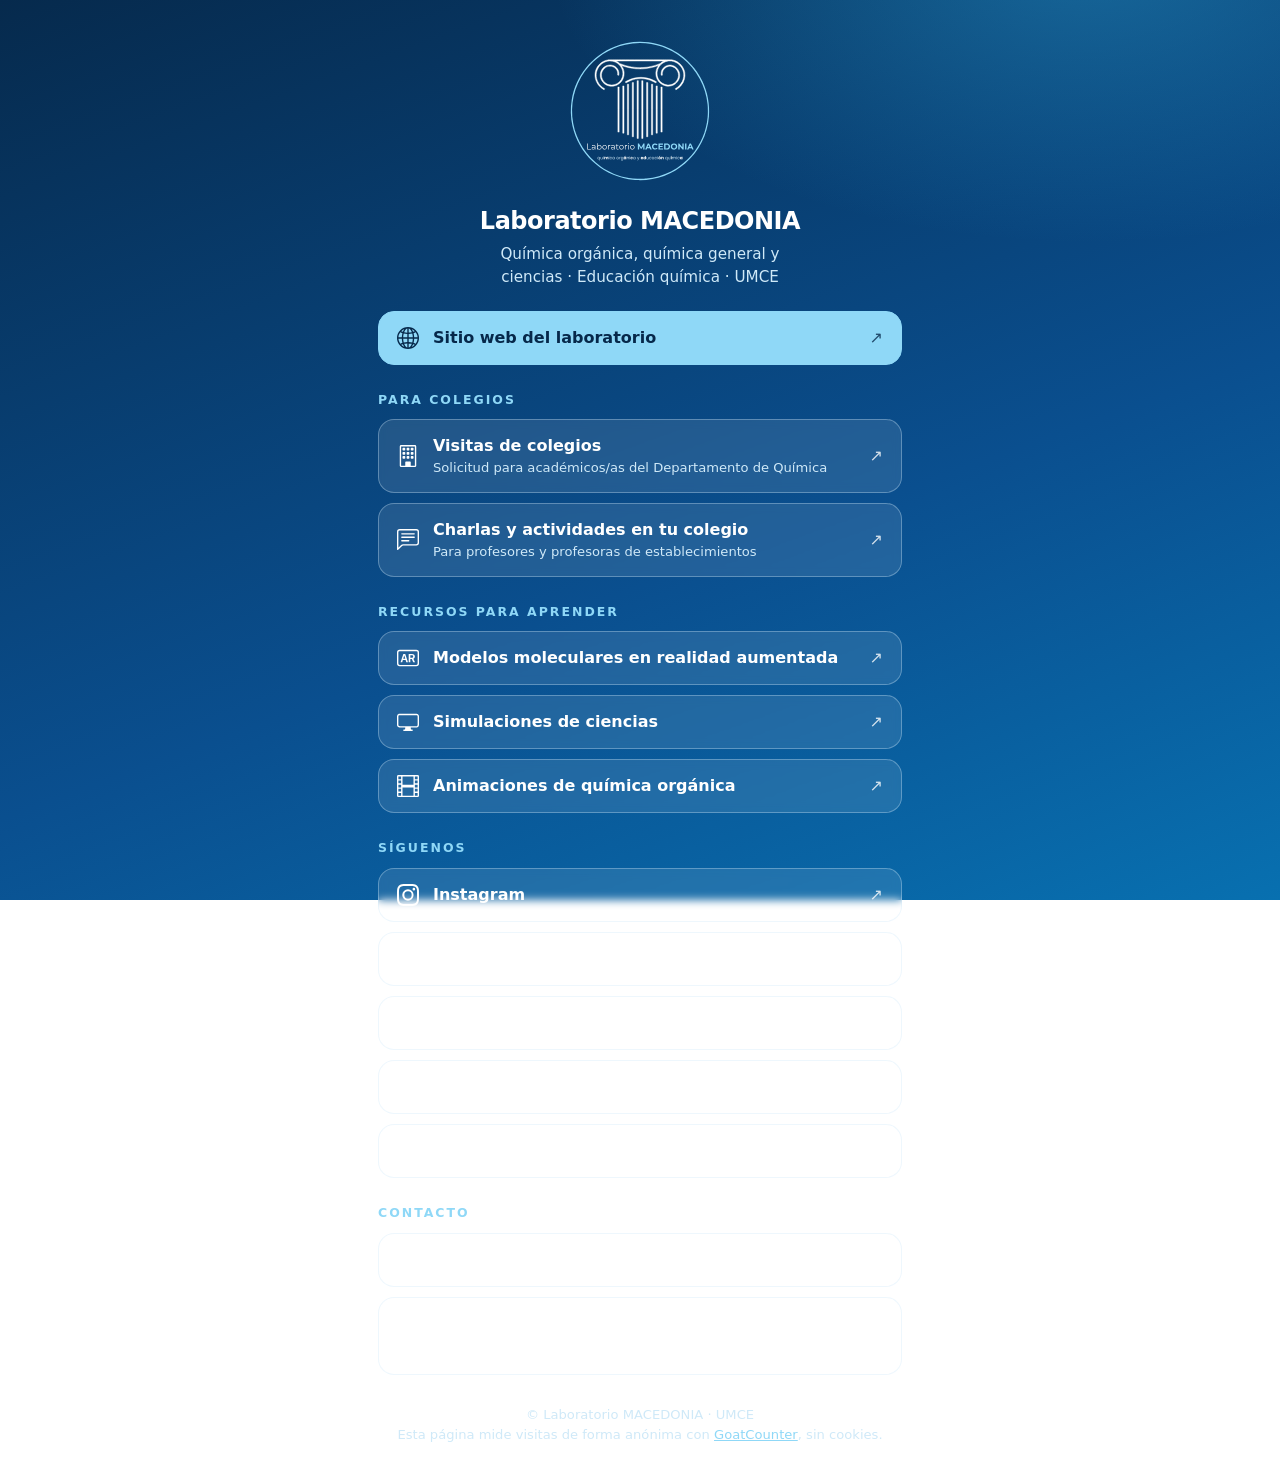
<file: enlaces/index.html>
<!DOCTYPE html>
<html lang="es">
<head>
<meta charset="utf-8">
<meta name="viewport" content="width=device-width, initial-scale=1">
<title>Laboratorio MACEDONIA · Enlaces</title>
<meta name="description" content="Enlaces del Laboratorio MACEDONIA (UMCE): sitio web, visitas y charlas para colegios, recursos digitales, podcast y redes sociales.">
<link rel="icon" href="../assets/favicon.svg" type="image/svg+xml">
<style>
:root{--navy:#062a4d;--deep:#0a4f8f;--blue:#0870b0;--ice:#8fd8f7;--soft:#cfe9f8}
*{box-sizing:border-box}
html{-webkit-text-size-adjust:100%}
body{margin:0;min-height:100vh;color:#fff;font:16px/1.5 system-ui,-apple-system,"Segoe UI",Roboto,sans-serif;
  background:radial-gradient(900px 480px at 85% -5%,rgba(45,170,225,.4),transparent 60%),linear-gradient(160deg,#062a4d 0%,#0a4f8f 60%,#0870b0 100%);background-attachment:fixed}
main{max-width:560px;margin:0 auto;padding:36px 18px 28px}
header{text-align:center;margin-bottom:22px}
header img{width:150px;height:auto;max-height:150px;object-fit:contain}
h1{margin:10px 0 4px;font-size:1.5rem;letter-spacing:-.02em}
header p{margin:0 auto;max-width:34ch;color:var(--soft);font-size:.95rem}
h2{margin:26px 0 10px;font-size:.78rem;letter-spacing:.16em;text-transform:uppercase;color:var(--ice);font-weight:800}
ul{list-style:none;margin:0;padding:0;display:grid;gap:10px}
a.l{display:flex;align-items:center;gap:14px;padding:14px 18px;border-radius:16px;
  background:rgba(255,255,255,.1);border:1px solid rgba(207,233,248,.35);color:#fff;text-decoration:none;font-weight:700;
  backdrop-filter:blur(4px);transition:transform .15s,background .15s}
a.l:hover{background:rgba(255,255,255,.2);transform:translateY(-2px)}
a.l:focus-visible{outline:3px solid #f1cf81;outline-offset:3px}
a.l .txt{flex:1;min-width:0}
.ic{flex:none}
a.l small{display:block;font-weight:400;color:var(--soft);font-size:.82rem}
a.l.main{background:var(--ice);color:#06284a;border-color:var(--ice)}
a.l.main small{color:#0a4f8f}
.arr{flex:none;opacity:.8;font-weight:400}
footer{margin-top:30px;text-align:center;color:var(--soft);font-size:.82rem}
footer a{color:var(--ice)}
@media(prefers-reduced-motion:reduce){a.l{transition:none}}
</style>
</head>
<body>
<main>
  <header>
    <img src="../assets/macedonia-mejorado-oscuro.svg" alt="Logotipo del Laboratorio MACEDONIA" width="150" height="150">
    <h1>Laboratorio MACEDONIA</h1>
    <p>Química orgánica, química general y ciencias · Educación química · UMCE</p>
  </header>

  <ul>
    <li><a class="l main" href="https://lab-macedonia.github.io/sitio-web/"><svg class="ic" viewBox="0 0 16 16" width="22" height="22" fill="currentColor" aria-hidden="true" focusable="false"><path d="M0 8a8 8 0 1 1 16 0A8 8 0 0 1 0 8m7.5-6.923c-.67.204-1.335.82-1.887 1.855q-.215.403-.395.872c.705.157 1.472.257 2.282.287zM4.249 3.539q.214-.577.481-1.078a7 7 0 0 1 .597-.933A7 7 0 0 0 3.051 3.05q.544.277 1.198.49zM3.509 7.5c.036-1.07.188-2.087.436-3.008a9 9 0 0 1-1.565-.667A6.96 6.96 0 0 0 1.018 7.5zm1.4-2.741a12.3 12.3 0 0 0-.4 2.741H7.5V5.091c-.91-.03-1.783-.145-2.591-.332M8.5 5.09V7.5h2.99a12.3 12.3 0 0 0-.399-2.741c-.808.187-1.681.301-2.591.332zM4.51 8.5c.035.987.176 1.914.399 2.741A13.6 13.6 0 0 1 7.5 10.91V8.5zm3.99 0v2.409c.91.03 1.783.145 2.591.332.223-.827.364-1.754.4-2.741zm-3.282 3.696q.18.469.395.872c.552 1.035 1.218 1.65 1.887 1.855V11.91c-.81.03-1.577.13-2.282.287zm.11 2.276a7 7 0 0 1-.598-.933 9 9 0 0 1-.481-1.079 8.4 8.4 0 0 0-1.198.49 7 7 0 0 0 2.276 1.522zm-1.383-2.964A13.4 13.4 0 0 1 3.508 8.5h-2.49a6.96 6.96 0 0 0 1.362 3.675c.47-.258.995-.482 1.565-.667m6.728 2.964a7 7 0 0 0 2.275-1.521 8.4 8.4 0 0 0-1.197-.49 9 9 0 0 1-.481 1.078 7 7 0 0 1-.597.933M8.5 11.909v3.014c.67-.204 1.335-.82 1.887-1.855q.216-.403.395-.872A12.6 12.6 0 0 0 8.5 11.91zm3.555-.401c.57.185 1.095.409 1.565.667A6.96 6.96 0 0 0 14.982 8.5h-2.49a13.4 13.4 0 0 1-.437 3.008M14.982 7.5a6.96 6.96 0 0 0-1.362-3.675c-.47.258-.995.482-1.565.667.248.92.4 1.938.437 3.008zM11.27 2.461q.266.502.482 1.078a8.4 8.4 0 0 0 1.196-.49 7 7 0 0 0-2.275-1.52c.218.283.418.597.597.932m-.488 1.343a8 8 0 0 0-.395-.872C9.835 1.897 9.17 1.282 8.5 1.077V4.09c.81-.03 1.577-.13 2.282-.287z"/></svg><span class="txt">Sitio web del laboratorio</span> <span class="arr" aria-hidden="true">↗</span></a></li>
  </ul>

  <h2>Para colegios</h2>
  <ul>
    <li><a class="l" href="https://lab-macedonia.github.io/sitio-web/visitas-colegios.html"><svg class="ic" viewBox="0 0 16 16" width="22" height="22" fill="currentColor" aria-hidden="true" focusable="false"><path d="M4 2.5a.5.5 0 0 1 .5-.5h1a.5.5 0 0 1 .5.5v1a.5.5 0 0 1-.5.5h-1a.5.5 0 0 1-.5-.5zm3 0a.5.5 0 0 1 .5-.5h1a.5.5 0 0 1 .5.5v1a.5.5 0 0 1-.5.5h-1a.5.5 0 0 1-.5-.5zm3.5-.5a.5.5 0 0 0-.5.5v1a.5.5 0 0 0 .5.5h1a.5.5 0 0 0 .5-.5v-1a.5.5 0 0 0-.5-.5zM4 5.5a.5.5 0 0 1 .5-.5h1a.5.5 0 0 1 .5.5v1a.5.5 0 0 1-.5.5h-1a.5.5 0 0 1-.5-.5zM7.5 5a.5.5 0 0 0-.5.5v1a.5.5 0 0 0 .5.5h1a.5.5 0 0 0 .5-.5v-1a.5.5 0 0 0-.5-.5zm2.5.5a.5.5 0 0 1 .5-.5h1a.5.5 0 0 1 .5.5v1a.5.5 0 0 1-.5.5h-1a.5.5 0 0 1-.5-.5zM4.5 8a.5.5 0 0 0-.5.5v1a.5.5 0 0 0 .5.5h1a.5.5 0 0 0 .5-.5v-1a.5.5 0 0 0-.5-.5zm2.5.5a.5.5 0 0 1 .5-.5h1a.5.5 0 0 1 .5.5v1a.5.5 0 0 1-.5.5h-1a.5.5 0 0 1-.5-.5zm3.5-.5a.5.5 0 0 0-.5.5v1a.5.5 0 0 0 .5.5h1a.5.5 0 0 0 .5-.5v-1a.5.5 0 0 0-.5-.5z"/>
  <path d="M2 1a1 1 0 0 1 1-1h10a1 1 0 0 1 1 1v14a1 1 0 0 1-1 1H3a1 1 0 0 1-1-1zm11 0H3v14h3v-2.5a.5.5 0 0 1 .5-.5h3a.5.5 0 0 1 .5.5V15h3z"/></svg><span class="txt">Visitas de colegios<small>Solicitud para académicos/as del Departamento de Química</small></span><span class="arr" aria-hidden="true">↗</span></a></li>
    <li><a class="l" href="https://lab-macedonia.github.io/sitio-web/charlas-colegios.html"><svg class="ic" viewBox="0 0 16 16" width="22" height="22" fill="currentColor" aria-hidden="true" focusable="false"><path d="M14 1a1 1 0 0 1 1 1v8a1 1 0 0 1-1 1H4.414A2 2 0 0 0 3 11.586l-2 2V2a1 1 0 0 1 1-1zM2 0a2 2 0 0 0-2 2v12.793a.5.5 0 0 0 .854.353l2.853-2.853A1 1 0 0 1 4.414 12H14a2 2 0 0 0 2-2V2a2 2 0 0 0-2-2z"/>
  <path d="M3 3.5a.5.5 0 0 1 .5-.5h9a.5.5 0 0 1 0 1h-9a.5.5 0 0 1-.5-.5M3 6a.5.5 0 0 1 .5-.5h9a.5.5 0 0 1 0 1h-9A.5.5 0 0 1 3 6m0 2.5a.5.5 0 0 1 .5-.5h5a.5.5 0 0 1 0 1h-5a.5.5 0 0 1-.5-.5"/></svg><span class="txt">Charlas y actividades en tu colegio<small>Para profesores y profesoras de establecimientos</small></span><span class="arr" aria-hidden="true">↗</span></a></li>
  </ul>

  <h2>Recursos para aprender</h2>
  <ul>
    <li><a class="l" href="https://lab-macedonia.github.io/quimica-ar/"><svg class="ic" viewBox="0 0 16 16" width="22" height="22" fill="currentColor" aria-hidden="true" focusable="false"><path d="m3.794 11 .47-1.542H6.27L6.739 11H8L5.996 5.001H4.607L2.595 11zm1.503-4.852.734 2.426h-1.52l.734-2.426zm5.598-1.147H8.5V11h1.173V8.763h1.064L11.787 11h1.327L11.91 8.583C12.455 8.373 13 7.779 13 6.9c0-1.147-.773-1.9-2.105-1.9zm-1.222 2.87V5.933h1.05c.63 0 1.05.347 1.05.989 0 .633-.408.95-1.067.95z"/>
  <path d="M14 3a1 1 0 0 1 1 1v8a1 1 0 0 1-1 1H2a1 1 0 0 1-1-1V4a1 1 0 0 1 1-1zM2 2a2 2 0 0 0-2 2v8a2 2 0 0 0 2 2h12a2 2 0 0 0 2-2V4a2 2 0 0 0-2-2z"/></svg><span class="txt">Modelos moleculares en realidad aumentada</span><span class="arr" aria-hidden="true">↗</span></a></li>
    <li><a class="l" href="https://lab-macedonia.github.io/simulaciones-quimica/"><svg class="ic" viewBox="0 0 16 16" width="22" height="22" fill="currentColor" aria-hidden="true" focusable="false"><path d="M0 4s0-2 2-2h12s2 0 2 2v6s0 2-2 2h-4q0 1 .25 1.5H11a.5.5 0 0 1 0 1H5a.5.5 0 0 1 0-1h.75Q6 13 6 12H2s-2 0-2-2zm1.398-.855a.76.76 0 0 0-.254.302A1.5 1.5 0 0 0 1 4.01V10c0 .325.078.502.145.602q.105.156.302.254a1.5 1.5 0 0 0 .538.143L2.01 11H14c.325 0 .502-.078.602-.145a.76.76 0 0 0 .254-.302 1.5 1.5 0 0 0 .143-.538L15 9.99V4c0-.325-.078-.502-.145-.602a.76.76 0 0 0-.302-.254A1.5 1.5 0 0 0 13.99 3H2c-.325 0-.502.078-.602.145"/></svg><span class="txt">Simulaciones de ciencias</span><span class="arr" aria-hidden="true">↗</span></a></li>
    <li><a class="l" href="https://lab-macedonia.github.io/sitio-web/animaciones.html"><svg class="ic" viewBox="0 0 16 16" width="22" height="22" fill="currentColor" aria-hidden="true" focusable="false"><path d="M0 1a1 1 0 0 1 1-1h14a1 1 0 0 1 1 1v14a1 1 0 0 1-1 1H1a1 1 0 0 1-1-1zm4 0v6h8V1zm8 8H4v6h8zM1 1v2h2V1zm2 3H1v2h2zM1 7v2h2V7zm2 3H1v2h2zm-2 3v2h2v-2zM15 1h-2v2h2zm-2 3v2h2V4zm2 3h-2v2h2zm-2 3v2h2v-2zm2 3h-2v2h2z"/></svg><span class="txt">Animaciones de química orgánica</span><span class="arr" aria-hidden="true">↗</span></a></li>
  </ul>

  <h2>Síguenos</h2>
  <ul>
    <li><a class="l" href="https://www.instagram.com/labmacedonia/"><svg class="ic" viewBox="0 0 16 16" width="22" height="22" fill="currentColor" aria-hidden="true" focusable="false"><path d="M8 0C5.829 0 5.556.01 4.703.048 3.85.088 3.269.222 2.76.42a3.9 3.9 0 0 0-1.417.923A3.9 3.9 0 0 0 .42 2.76C.222 3.268.087 3.85.048 4.7.01 5.555 0 5.827 0 8.001c0 2.172.01 2.444.048 3.297.04.852.174 1.433.372 1.942.205.526.478.972.923 1.417.444.445.89.719 1.416.923.51.198 1.09.333 1.942.372C5.555 15.99 5.827 16 8 16s2.444-.01 3.298-.048c.851-.04 1.434-.174 1.943-.372a3.9 3.9 0 0 0 1.416-.923c.445-.445.718-.891.923-1.417.197-.509.332-1.09.372-1.942C15.99 10.445 16 10.173 16 8s-.01-2.445-.048-3.299c-.04-.851-.175-1.433-.372-1.941a3.9 3.9 0 0 0-.923-1.417A3.9 3.9 0 0 0 13.24.42c-.51-.198-1.092-.333-1.943-.372C10.443.01 10.172 0 7.998 0zm-.717 1.442h.718c2.136 0 2.389.007 3.232.046.78.035 1.204.166 1.486.275.373.145.64.319.92.599s.453.546.598.92c.11.281.24.705.275 1.485.039.843.047 1.096.047 3.231s-.008 2.389-.047 3.232c-.035.78-.166 1.203-.275 1.485a2.5 2.5 0 0 1-.599.919c-.28.28-.546.453-.92.598-.28.11-.704.24-1.485.276-.843.038-1.096.047-3.232.047s-2.39-.009-3.233-.047c-.78-.036-1.203-.166-1.485-.276a2.5 2.5 0 0 1-.92-.598 2.5 2.5 0 0 1-.6-.92c-.109-.281-.24-.705-.275-1.485-.038-.843-.046-1.096-.046-3.233s.008-2.388.046-3.231c.036-.78.166-1.204.276-1.486.145-.373.319-.64.599-.92s.546-.453.92-.598c.282-.11.705-.24 1.485-.276.738-.034 1.024-.044 2.515-.045zm4.988 1.328a.96.96 0 1 0 0 1.92.96.96 0 0 0 0-1.92m-4.27 1.122a4.109 4.109 0 1 0 0 8.217 4.109 4.109 0 0 0 0-8.217m0 1.441a2.667 2.667 0 1 1 0 5.334 2.667 2.667 0 0 1 0-5.334"/></svg><span class="txt">Instagram</span><span class="arr" aria-hidden="true">↗</span></a></li>
    <li><a class="l" href="https://open.spotify.com/show/2ruBkHrix07FtjXyImRNB5"><svg class="ic" viewBox="0 0 16 16" width="22" height="22" fill="currentColor" aria-hidden="true" focusable="false"><path d="M8 0a8 8 0 1 0 0 16A8 8 0 0 0 8 0m3.669 11.538a.5.5 0 0 1-.686.165c-1.879-1.147-4.243-1.407-7.028-.77a.499.499 0 0 1-.222-.973c3.048-.696 5.662-.397 7.77.892a.5.5 0 0 1 .166.686m.979-2.178a.624.624 0 0 1-.858.205c-2.15-1.321-5.428-1.704-7.972-.932a.625.625 0 0 1-.362-1.194c2.905-.881 6.517-.454 8.986 1.063a.624.624 0 0 1 .206.858m.084-2.268C10.154 5.56 5.9 5.419 3.438 6.166a.748.748 0 1 1-.434-1.432c2.825-.857 7.523-.692 10.492 1.07a.747.747 0 1 1-.764 1.288"/></svg><span class="txt">Podcast en Spotify</span><span class="arr" aria-hidden="true">↗</span></a></li>
    <li><a class="l" href="https://www.youtube.com/@laboratorio_MACEDONIA"><svg class="ic" viewBox="0 0 16 16" width="22" height="22" fill="currentColor" aria-hidden="true" focusable="false"><path d="M8.051 1.999h.089c.822.003 4.987.033 6.11.335a2.01 2.01 0 0 1 1.415 1.42c.101.38.172.883.22 1.402l.01.104.022.26.008.104c.065.914.073 1.77.074 1.957v.075c-.001.194-.01 1.108-.082 2.06l-.008.105-.009.104c-.05.572-.124 1.14-.235 1.558a2.01 2.01 0 0 1-1.415 1.42c-1.16.312-5.569.334-6.18.335h-.142c-.309 0-1.587-.006-2.927-.052l-.17-.006-.087-.004-.171-.007-.171-.007c-1.11-.049-2.167-.128-2.654-.26a2.01 2.01 0 0 1-1.415-1.419c-.111-.417-.185-.986-.235-1.558L.09 9.82l-.008-.104A31 31 0 0 1 0 7.68v-.123c.002-.215.01-.958.064-1.778l.007-.103.003-.052.008-.104.022-.26.01-.104c.048-.519.119-1.023.22-1.402a2.01 2.01 0 0 1 1.415-1.42c.487-.13 1.544-.21 2.654-.26l.17-.007.172-.006.086-.003.171-.007A100 100 0 0 1 7.858 2zM6.4 5.209v4.818l4.157-2.408z"/></svg><span class="txt">Canal de YouTube</span><span class="arr" aria-hidden="true">↗</span></a></li>
    <li><a class="l" href="https://www.facebook.com/labmacedoniaumce"><svg class="ic" viewBox="0 0 16 16" width="22" height="22" fill="currentColor" aria-hidden="true" focusable="false"><path d="M16 8.049c0-4.446-3.582-8.05-8-8.05C3.58 0-.002 3.603-.002 8.05c0 4.017 2.926 7.347 6.75 7.951v-5.625h-2.03V8.05H6.75V6.275c0-2.017 1.195-3.131 3.022-3.131.876 0 1.791.157 1.791.157v1.98h-1.009c-.993 0-1.303.621-1.303 1.258v1.51h2.218l-.354 2.326H9.25V16c3.824-.604 6.75-3.934 6.75-7.951"/></svg><span class="txt">Facebook</span><span class="arr" aria-hidden="true">↗</span></a></li>
    <li><a class="l" href="https://x.com/Lab_Macedonia"><svg class="ic" viewBox="0 0 16 16" width="22" height="22" fill="currentColor" aria-hidden="true" focusable="false"><path d="M12.6.75h2.454l-5.36 6.142L16 15.25h-4.937l-3.867-5.07-4.425 5.07H.316l5.733-6.57L0 .75h5.063l3.495 4.633L12.601.75Zm-.86 13.028h1.36L4.323 2.145H2.865z"/></svg><span class="txt">X</span><span class="arr" aria-hidden="true">↗</span></a></li>
  </ul>

  <h2>Contacto</h2>
  <ul>
    <li><a class="l" href="https://lab-macedonia.github.io/sitio-web/contacto.html"><svg class="ic" viewBox="0 0 16 16" width="22" height="22" fill="currentColor" aria-hidden="true" focusable="false"><path d="M12.166 8.94c-.524 1.062-1.234 2.12-1.96 3.07A32 32 0 0 1 8 14.58a32 32 0 0 1-2.206-2.57c-.726-.95-1.436-2.008-1.96-3.07C3.304 7.867 3 6.862 3 6a5 5 0 0 1 10 0c0 .862-.305 1.867-.834 2.94M8 16s6-5.686 6-10A6 6 0 0 0 2 6c0 4.314 6 10 6 10"/>
  <path d="M8 8a2 2 0 1 1 0-4 2 2 0 0 1 0 4m0 1a3 3 0 1 0 0-6 3 3 0 0 0 0 6"/></svg><span class="txt">Contacto y ubicación</span><span class="arr" aria-hidden="true">↗</span></a></li>
    <li><a class="l" href="https://www.umce.cl/"><svg class="ic" viewBox="0 0 16 16" width="22" height="22" fill="currentColor" aria-hidden="true" focusable="false"><path d="M8.211 2.047a.5.5 0 0 0-.422 0l-7.5 3.5a.5.5 0 0 0 .025.917l7.5 3a.5.5 0 0 0 .372 0L14 7.14V13a1 1 0 0 0-1 1v2h3v-2a1 1 0 0 0-1-1V6.739l.686-.275a.5.5 0 0 0 .025-.917zM8 8.46 1.758 5.965 8 3.052l6.242 2.913z"/>
  <path d="M4.176 9.032a.5.5 0 0 0-.656.327l-.5 1.7a.5.5 0 0 0 .294.605l4.5 1.8a.5.5 0 0 0 .372 0l4.5-1.8a.5.5 0 0 0 .294-.605l-.5-1.7a.5.5 0 0 0-.656-.327L8 10.466zm-.068 1.873.22-.748 3.496 1.311a.5.5 0 0 0 .352 0l3.496-1.311.22.748L8 12.46z"/></svg><span class="txt">Universidad Metropolitana de Ciencias de la Educación</span><span class="arr" aria-hidden="true">↗</span></a></li>
  </ul>

  <footer>© Laboratorio MACEDONIA · UMCE<br>Esta página mide visitas de forma anónima con <a href="https://www.goatcounter.com/" rel="noopener">GoatCounter</a>, sin cookies.</footer>
</main>
<script data-goatcounter="https://labmacedonia.goatcounter.com/count" async src="//gc.zgo.at/count.js"></script>
</body>
</html>
</file>
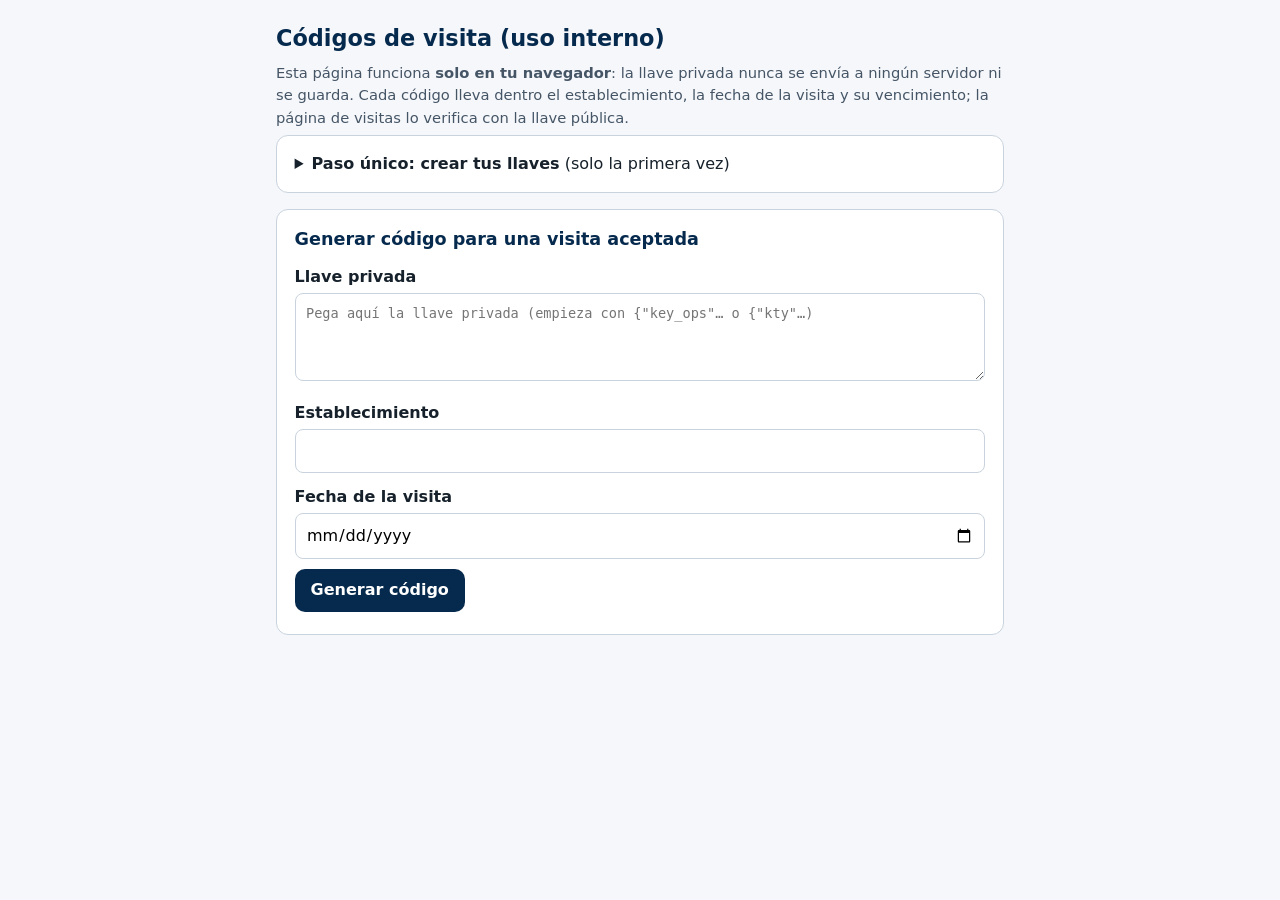
<file: assets/herramientas/codigos-visita.html>
<!DOCTYPE html>
<html lang="es">
<head>
<meta charset="utf-8">
<meta name="viewport" content="width=device-width, initial-scale=1">
<meta name="robots" content="noindex, nofollow">
<title>Códigos de visita · Laboratorio MACEDONIA (uso interno)</title>
<style>
:root{--deep:#062a4d;--line:#c9d3de;--bg:#f5f7fa;--ok:#14653a;--warn:#8a3b00}
*{box-sizing:border-box}
body{margin:0;background:var(--bg);color:#16212b;font:16px/1.5 system-ui,-apple-system,Segoe UI,Roboto,sans-serif}
main{max-width:760px;margin:0 auto;padding:1rem}
h1{font-size:1.4rem;color:var(--deep);margin:.4rem 0}
h2{font-size:1.1rem;color:var(--deep);margin:0 0 .5rem}
.card{background:#fff;border:1px solid var(--line);border-radius:12px;padding:1rem 1.1rem;margin:0 0 1rem}
label{display:block;font-weight:700;margin:.8rem 0 .25rem}
input,textarea{width:100%;padding:.55rem .65rem;border:1px solid var(--line);border-radius:8px;font:inherit;background:#fff}
textarea{min-height:5.5rem;font-family:ui-monospace,Menlo,Consolas,monospace;font-size:.85rem}
button{padding:.6rem 1rem;border:0;border-radius:10px;background:var(--deep);color:#fff;font:inherit;font-weight:700;cursor:pointer;margin:.6rem .4rem 0 0}
button.sec{background:#fff;color:var(--deep);border:1px solid var(--deep)}
.note{font-size:.92rem;color:#455566;margin:.4rem 0}
.warn{color:var(--warn);font-weight:600}
.ok{color:var(--ok);font-weight:600}
pre{white-space:pre-wrap;word-break:break-word;background:#eef2f6;border-radius:8px;padding:.7rem;font-size:.9rem}
[hidden]{display:none!important}
</style>
</head>
<body>
<main>
<h1>Códigos de visita (uso interno)</h1>
<p class="note">Esta página funciona <strong>solo en tu navegador</strong>: la llave privada nunca se envía a ningún servidor ni se guarda. Cada código lleva dentro el establecimiento, la fecha de la visita y su vencimiento; la página de visitas lo verifica con la llave pública.</p>

<details class="card" id="cardLlaves">
  <summary><strong>Paso único: crear tus llaves</strong> (solo la primera vez)</summary>
  <p class="note">Crea el par de llaves. Guarda la <strong>llave privada</strong> en tu gestor de contraseñas (no la compartas ni la subas al repositorio). La <strong>llave pública</strong> se pega en <code>assets/js/visitas-codigo.js</code> (variable <code>CLAVE_PUBLICA</code>); es pública y no es secreta.</p>
  <button type="button" id="btnLlaves">Crear llaves</button>
  <div id="outLlaves" hidden>
    <label for="pub">Llave pública (se publica en el sitio)</label>
    <textarea id="pub" readonly></textarea>
    <button type="button" class="sec" data-copiar="pub">Copiar llave pública</button>
    <label for="priv">Llave privada (SECRETA: guárdala ahora)</label>
    <textarea id="priv" readonly></textarea>
    <button type="button" class="sec" data-copiar="priv">Copiar llave privada</button>
    <p class="note warn">Si pierdes la llave privada, hay que crear otras y cambiar la pública del sitio; los códigos antiguos dejarían de valer.</p>
  </div>
</details>

<section class="card">
  <h2>Generar código para una visita aceptada</h2>
  <label for="kpriv">Llave privada</label>
  <textarea id="kpriv" placeholder='Pega aquí la llave privada (empieza con {"key_ops"… o {"kty"…)' autocomplete="off" spellcheck="false"></textarea>
  <label for="colegio">Establecimiento</label>
  <input id="colegio" type="text" autocomplete="off">
  <label for="fecha">Fecha de la visita</label>
  <input id="fecha" type="date">
  <button type="button" id="btnGen">Generar código</button>
  <p class="note" id="msg" role="status"></p>

  <div id="out" hidden>
    <p class="note">Código <strong id="idv"></strong> · vence el <strong id="venc"></strong>.</p>
    <label for="mail">Texto para el correo al establecimiento</label>
    <textarea id="mail" readonly style="min-height:14rem;font-family:inherit;font-size:.95rem"></textarea>
    <button type="button" class="sec" data-copiar="mail">Copiar texto del correo</button>
    <label for="reg">Línea para tu registro interno</label>
    <textarea id="reg" readonly style="min-height:3rem"></textarea>
    <button type="button" class="sec" data-copiar="reg">Copiar línea de registro</button>
  </div>
</section>
</main>
<script src="../js/visitas-codigo.js"></script>
<script>
(function(){
'use strict';
var V=window.VisitasCodigo;
var BASE='https://lab-macedonia.github.io/sitio-web/visitas-colegios.html';
function $(id){return document.getElementById(id)}
function fd(s){var p=s.split('-');return p[2]+'-'+p[1]+'-'+p[0]}
function copiar(id,btn){
  var el=$(id),t=el.value;
  var fin=function(){var o=btn.textContent;btn.textContent='Copiado ✓';setTimeout(function(){btn.textContent=o},1500)};
  if(navigator.clipboard&&navigator.clipboard.writeText)navigator.clipboard.writeText(t).then(fin,function(){el.select()});
  else{el.select();document.execCommand&&document.execCommand('copy');fin()}
}
Array.prototype.forEach.call(document.querySelectorAll('[data-copiar]'),function(b){
  b.addEventListener('click',function(){copiar(b.getAttribute('data-copiar'),b)});
});

$('btnLlaves').addEventListener('click',function(){
  V.crearLlaves().then(function(k){
    $('pub').value=JSON.stringify(k.publica);
    $('priv').value=JSON.stringify(k.privada);
    $('outLlaves').hidden=false;
  }).catch(function(e){alert(e.message)});
});

$('btnGen').addEventListener('click',function(){
  var msg=$('msg');msg.className='note';msg.textContent='';
  var colegio=$('colegio').value.trim(),fecha=$('fecha').value,jwk;
  if(!colegio||!fecha||!$('kpriv').value.trim()){msg.className='note warn';msg.textContent='Completa la llave privada, el establecimiento y la fecha de la visita.';return}
  try{jwk=JSON.parse($('kpriv').value)}catch(e){msg.className='note warn';msg.textContent='La llave privada no tiene el formato correcto (debe ser el texto completo entre llaves { }).';return}
  V.crear(jwk,{colegio:colegio,fecha:fecha}).then(function(r){
    var enlace=BASE+'#codigo='+r.codigo,d=r.datos;
    $('idv').textContent='VIS-'+d.i;$('venc').textContent=fd(d.e);
    $('mail').value=[
      'Estimados/as:','',
      'Junto con saludar, les informamos que la solicitud de visita de '+colegio+' al Departamento de Química de la UMCE para el '+fd(fecha)+' fue aceptada.','',
      'Para continuar con la ficha de identificación de visitas (nómina de estudiantes y declaración de autorización de imágenes), ingresen a este enlace, que habilita la etapa 2 del formulario:','',
      enlace,'',
      'Si el enlace no abre directamente, pueden entrar a https://lab-macedonia.github.io/sitio-web/visitas-colegios.html, abrir la pestaña «2. Ficha de identificación» y pegar este código de visita:','',
      r.codigo,'',
      'El código es válido hasta el '+fd(d.e)+'.','',
      'Saludos cordiales,','Germán Barriga González','Laboratorio MACEDONIA · Departamento de Química, UMCE'
    ].join('\n');
    $('reg').value='VIS-'+d.i+' | '+colegio+' | visita '+fd(fecha)+' | vence '+fd(d.e);
    $('out').hidden=false;
    msg.className='note ok';msg.textContent='Código generado.';
    $('out').scrollIntoView({behavior:'smooth'});
  }).catch(function(){msg.className='note warn';msg.textContent='No se pudo firmar: revisa que la llave privada esté completa y sea la correcta.'});
});
})();
</script>
</body>
</html>
</file>
